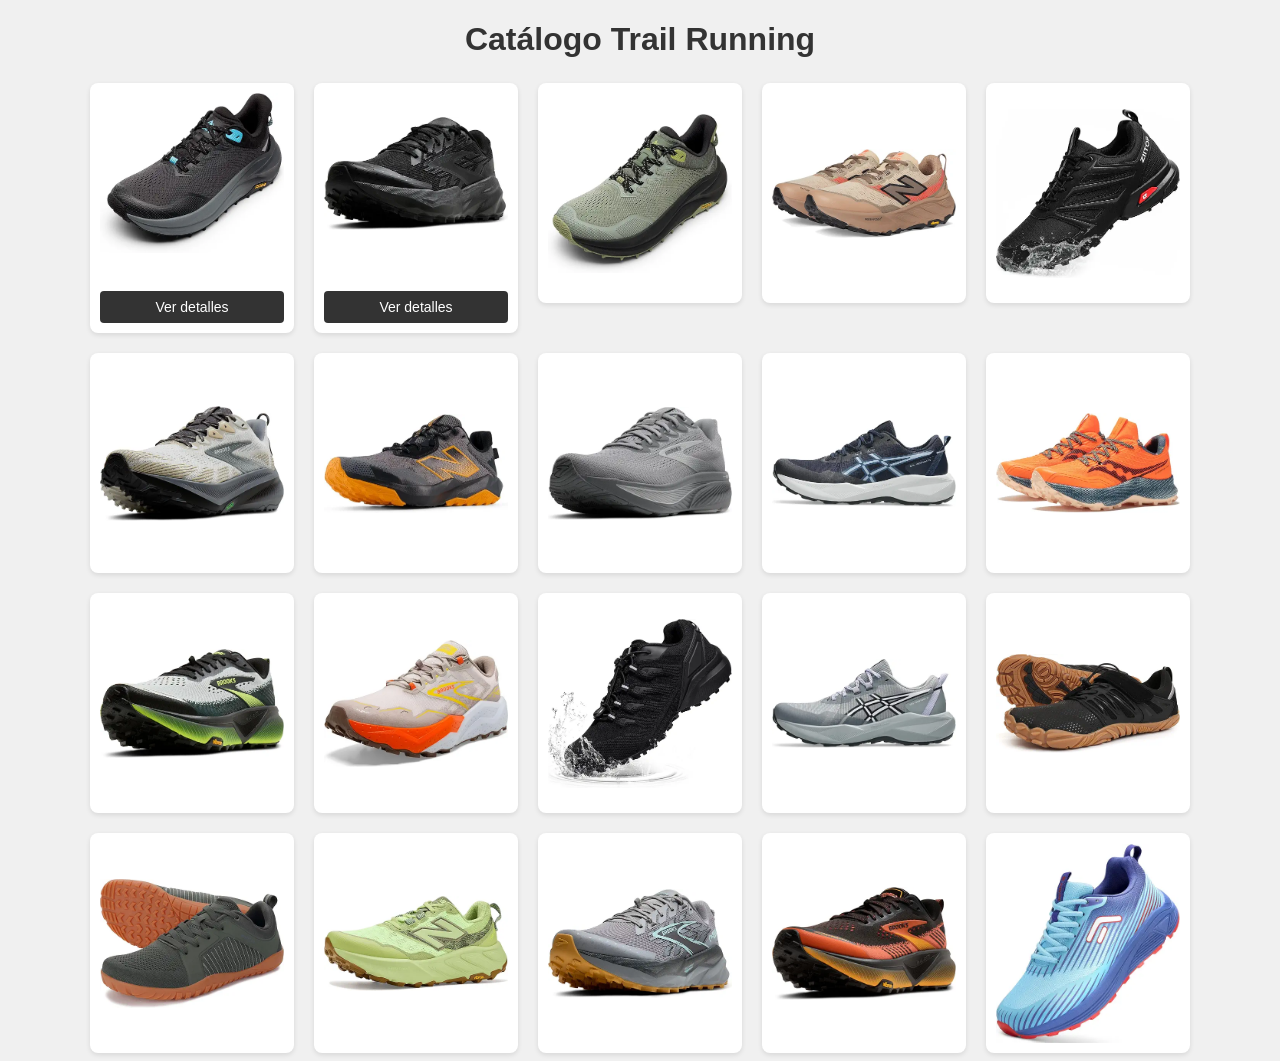
<file: index.html>
<!DOCTYPE html>
<html lang="es">
<head>
  <meta charset="UTF-8">
  <title>Catálogo de Imágenes</title>
  <style>
    body { 
      font-family: Arial, sans-serif; 
      background: #f0f0f0; 
      text-align: center; 
    }
    h1 { 
      color: #333; 
      margin-bottom: 25px; 
    }

    .zapatillas { 
      display: grid; 
      grid-template-columns: repeat(auto-fill, minmax(200px, 1fr)); 
      gap: 20px; 
      max-width: 1100px; 
      margin: 0 auto; 
    }

    .zapatillas > a {
      display: flex;
      align-items: center;
      justify-content: center;
      background: white;
      padding: 10px;
      border-radius: 8px;
      box-shadow: 0 2px 5px rgba(0,0,0,0.1);
      height: 200px;
      overflow: hidden;
    }

    .zapatillas > a img {
      max-width: 100%;
      max-height: 100%;
      object-fit: contain;
    }

    .tarjeta-con-boton {
      display: flex;
      flex-direction: column;
      background: white;
      padding: 10px;
      border-radius: 8px;
      box-shadow: 0 2px 5px rgba(0,0,0,0.1);
      height: 230px; 
      overflow: hidden;
    }
    
    .tarjeta-con-boton .enlace-img {
      display: flex;
      align-items: center;
      justify-content: center;
      height: 160px;
    }
    .tarjeta-con-boton .enlace-img img {
      max-width: 100%;
      max-height: 100%;
      object-fit: contain;
    }

    .btn-ventana {
      display: block;
      background-color: #333;
      color: white;
      text-decoration: none;
      padding: 8px 0;
      text-align: center;
      border-radius: 4px;
      font-size: 14px;
      margin-top: auto; 
      transition: background 0.2s;
    }
    .btn-ventana:hover {
      background-color: #555;  mouse */
    }
  </style>
</head>
<body>

  <h1>Catálogo Trail Running</h1>

  <div class="zapatillas">
    
    <div class="tarjeta-con-boton">
      <a href="#" class="enlace-img"><img src="catalogo/zapato1.jpg" alt="Trail 1"></a>
      <a href="compra1.html" target="_blank" class="btn-ventana">Ver detalles</a>
    </div>

    <div class="tarjeta-con-boton">
      <a href="#" class="enlace-img"><img src="catalogo/zapato2.jpg" alt="Trail 2"></a>
      <a href="compra2.html" target="_blank" class="btn-ventana">Ver detalles</a>
    </div>

    <a href="#"><img src="catalogo/zapato3.jpg" alt="Trail 3"></a>
    <a href="#"><img src="catalogo/zapato4.jpg" alt="Trail 4"></a>
    <a href="#"><img src="catalogo/zapato5.jpg" alt="Trail 5"></a>
    <a href="#"><img src="catalogo/zapato6.jpg" alt="Trail 6"></a>
    <a href="#"><img src="catalogo/zapato7.jpg" alt="Trail 7"></a>
    <a href="#"><img src="catalogo/zapato8.jpg" alt="Trail 8"></a>
    <a href="#"><img src="catalogo/zapato9.jpg" alt="Trail 9"></a>
    <a href="#"><img src="catalogo/zapato10.jpg" alt="Trail 10"></a>
    <a href="#"><img src="catalogo/zapato11.jpg" alt="Trail 11"></a>
    <a href="#"><img src="catalogo/zapato12.jpg" alt="Trail 12"></a>
    <a href="#"><img src="catalogo/zapato13.jpg" alt="Trail 13"></a>
    <a href="#"><img src="catalogo/zapato14.jpg" alt="Trail 14"></a>
    <a href="#"><img src="catalogo/zapato15.jpg" alt="Trail 15"></a>
    <a href="#"><img src="catalogo/zapato16.jpg" alt="Trail 16"></a>
    <a href="#"><img src="catalogo/zapato17.jpg" alt="Trail 17"></a>
    <a href="#"><img src="catalogo/zapato18.jpg" alt="Trail 18"></a>
    <a href="#"><img src="catalogo/zapato19.jpg" alt="Trail 19"></a>
    <a href="#"><img src="catalogo/zapato20.jpg" alt="Trail 20"></a>

  </div>

</body>
</html>
</file>
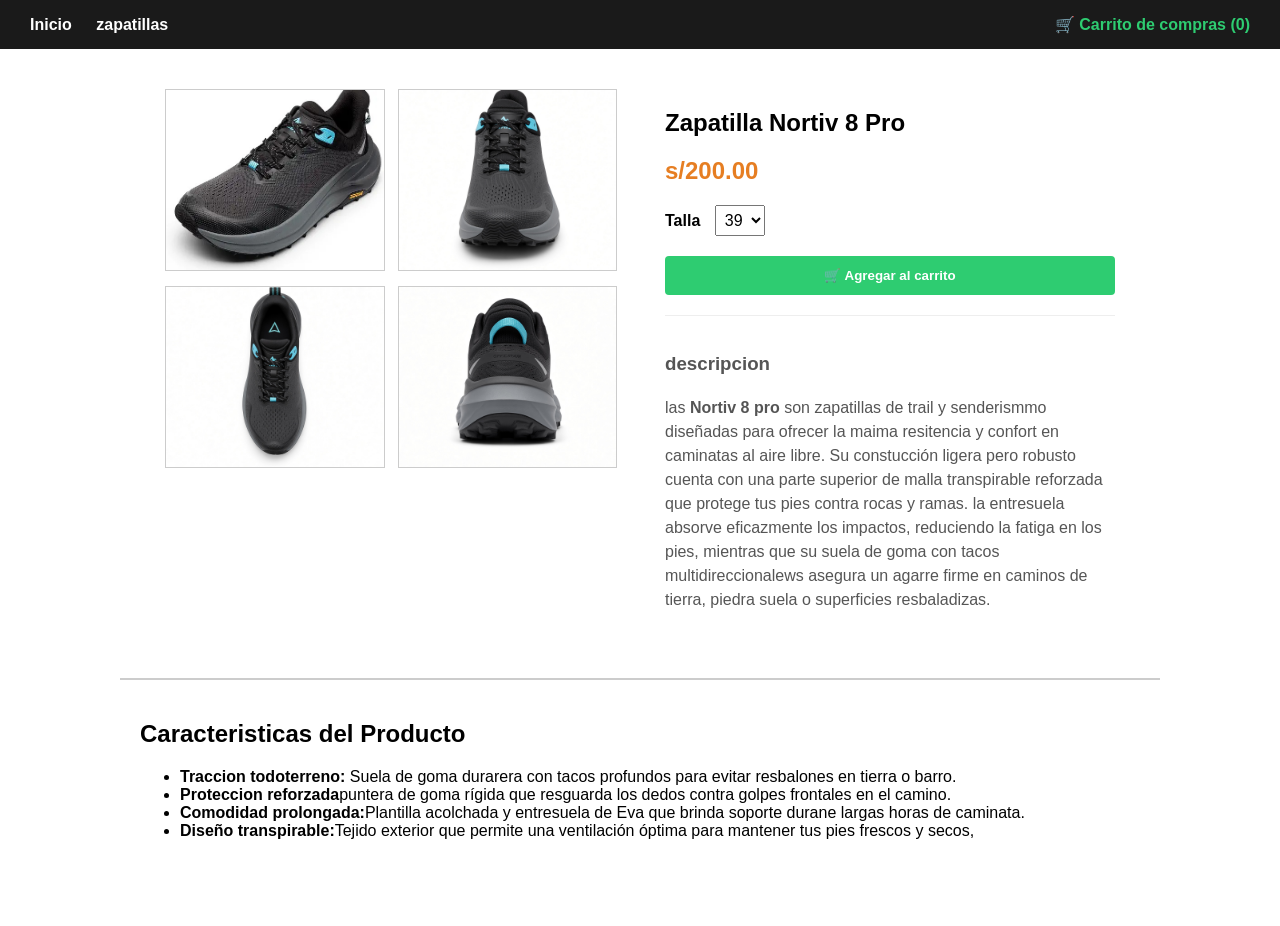
<file: compra1.html>
<!DOCTYPE html>
<html lang="es">
<head>
	<meta charset="utf-8">
	<title>Detalle - Zapatilla Nortiv 8 pro</title>
	<link rel="stylesheet" href="estilos.css">
</head>
<body>

	<nav class="menu-superior">
		<div class="opciones-menu">
			<a href="#">Inicio</a>
			<a href="#">zapatillas</a>
		</div>
		<a href="#" class="carrito-menu">🛒 Carrito de compras (0)</a>
	</nav>

	<main class="detalles-producto-contenedor">
		<section class="seccion-imagenes">
			<img src="imagenesz/zapa1.jpg" alt="vista 1" class="foto-calzado">
			<img src="imagenesz/zapa2.jpg" alt="vista 2" class="foto-calzado">
			<img src="imagenesz/zapa3.jpg" alt="vista 3" class="foto-calzado">
			<img src="imagenesz/zapa4.jpg" alt="vista 4" class="foto-calzado">
		</section>

		<section class="seccion-datos">
		<h1>Zapatilla Nortiv 8 Pro</h1>
		<p class="precio">s/200.00</p>

		<div class="seccion-tallas">
			<strong>Talla</strong>
			<select class="select-talla">
				<option>39</option>
				<option>40</option>
				<option>41</option>
			</select>
		</div>

		<div class="botones-accion">
			<button class="btn-carrito">🛒 Agregar al carrito</button>
		</div>

		<div class="descripcion">
			<h3>descripcion</h3>
			<p>las<strong> Nortiv 8 pro </strong>son zapatillas de trail y senderismmo diseñadas para ofrecer la maima resitencia y confort en caminatas al aire libre. Su constucción ligera pero robusto cuenta con una parte superior de malla transpirable reforzada que protege tus pies contra rocas y ramas. la entresuela absorve eficazmente los impactos, reduciendo la fatiga en los pies, mientras que su suela de goma con tacos multidireccionalews asegura un agarre firme en caminos de tierra, piedra suela o superficies resbaladizas.</p>
			</div>
			</section>
			</main>

			<section class="seccion-caracteristicas">
			<h2>Caracteristicas del Producto</h2>
			<ul>
				<li><strong>Traccion todoterreno:</strong> Suela de goma durarera con tacos profundos para evitar resbalones en tierra o barro.</li>
				<li><strong>Proteccion reforzada</strong>puntera de goma rígida que resguarda los dedos contra golpes frontales en el camino.</li>
				<li><strong>Comodidad prolongada:</strong>Plantilla acolchada y entresuela de Eva que brinda soporte durane largas horas de caminata.</li>
				<li><strong>Diseño transpirable:</strong>Tejido exterior que permite una ventilación óptima para mantener tus pies frescos y secos,</li>
			</ul>
		</section>

	</body>
	</html>
</file>
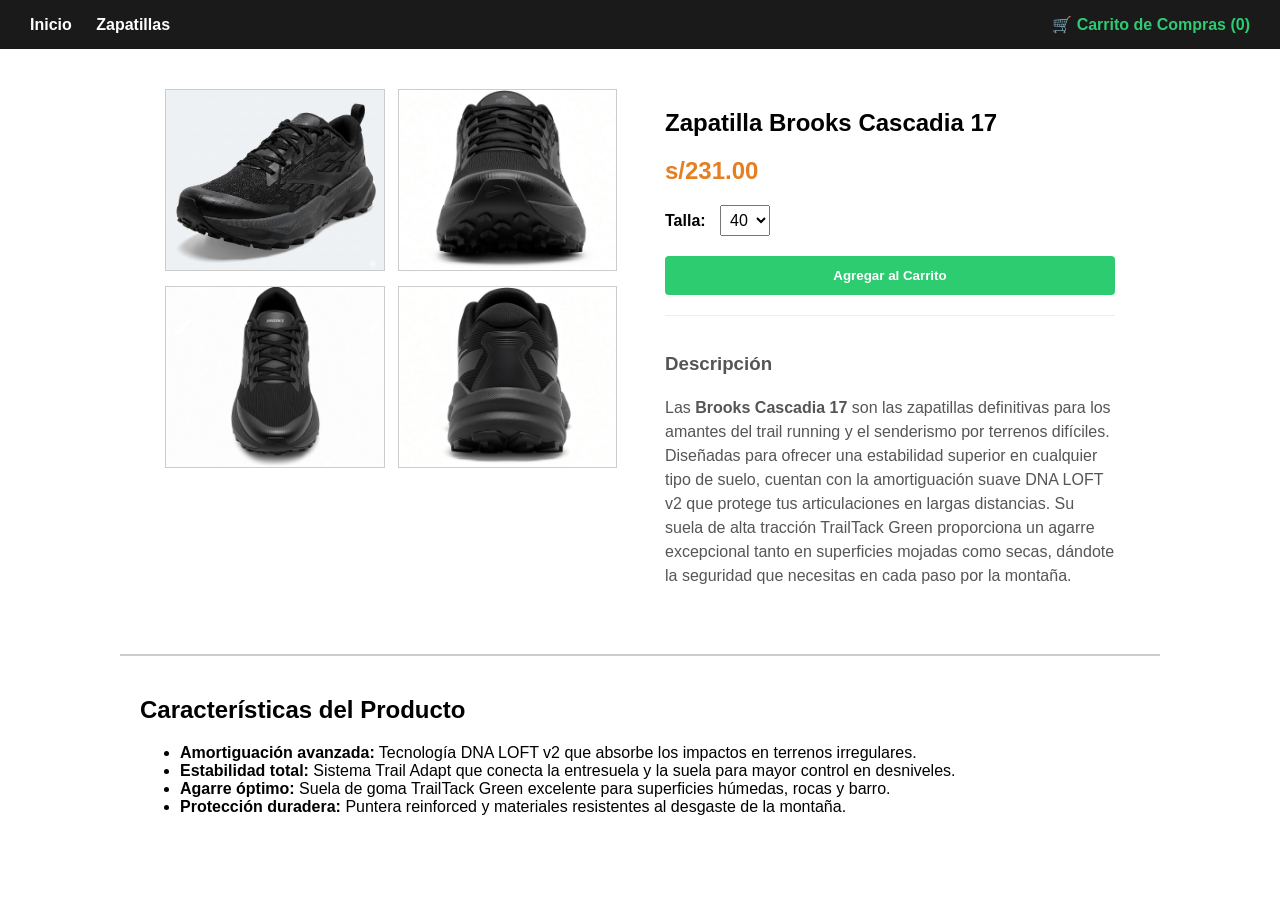
<file: compra2.html>
<!DOCTYPE html>
<html lang="es">
<head>
  <meta charset="UTF-8">
  <title>Detalle - Zapatilla Brooks Cascadia 17</title>
  <link rel="stylesheet" href="estilos.css">
</head>
<body>

  <nav class="menu-superior">
    <div class="opciones-menu">
      <a href="#">Inicio</a>
      <a href="#">Zapatillas</a>
    </div>
    <a href="#" class="carrito-menu">🛒 Carrito de Compras (0)</a>
  </nav>

  <main class="detalles-producto-contenedor">
    <section class="seccion-imagenes">
      <img src="imagenesz/calzado1.jpg" alt="Vista 1" class="foto-calzado">
      <img src="imagenesz/calzado2.jpg" alt="Vista 2" class="foto-calzado">
      <img src="imagenesz/calzado3.jpg" alt="Vista 3" class="foto-calzado">
      <img src="imagenesz/calzado4.jpg" alt="Vista 4" class="foto-calzado">
    </section>

    <section class="seccion-datos">
      <h1>Zapatilla Brooks Cascadia 17</h1>
      <p class="precio">s/231.00</p>
      
      <div class="seccion-tallas">
        <strong>Talla:</strong>
        <select class="select-talla">
          <option>40</option>
          <option>41</option>
          <option>42</option>
        </select>
      </div>

      <div class="botones-accion">
        <button class="btn-carrito">Agregar al Carrito</button>
      </div>

      <div class="descripcion">
        <h3>Descripción</h3>
        <p>Las <strong>Brooks Cascadia 17</strong> son las zapatillas definitivas para los amantes del trail running y el senderismo por terrenos difíciles. Diseñadas para ofrecer una estabilidad superior en cualquier tipo de suelo, cuentan con la amortiguación suave DNA LOFT v2 que protege tus articulaciones en largas distancias. Su suela de alta tracción TrailTack Green proporciona un agarre excepcional tanto en superficies mojadas como secas, dándote la seguridad que necesitas en cada paso por la montaña.</p>
      </div>
    </section>
  </main>

  <section class="seccion-caracteristicas">
    <h2>Características del Producto</h2>
    <ul>
      <li><strong>Amortiguación avanzada:</strong> Tecnología DNA LOFT v2 que absorbe los impactos en terrenos irregulares.</li>
      <li><strong>Estabilidad total:</strong> Sistema Trail Adapt que conecta la entresuela y la suela para mayor control en desniveles.</li>
      <li><strong>Agarre óptimo:</strong> Suela de goma TrailTack Green excelente para superficies húmedas, rocas y barro.</li>
      <li><strong>Protección duradera:</strong> Puntera reinforced y materiales resistentes al desgaste de la montaña.</li>
    </ul>
  </section>

</body>
</html>
</file>
<file: estilos.css>
body { font-family: Arial, sans-serif; margin: 0; padding: 0; background-color: #ffffff; }

.menu-superior { background-color: #1a1a1a; padding: 15px 30px; display: flex; justify-content: space-between; align-items: center; }

.opciones-menu a { color: white; text-decoration: none; margin-right: 20px; font-weight: bold; }

.carrito-menu { color: #2ecc71; font-weight: bold; text-decoration: none; }

.detalles-producto-contenedor { display: flex; justify-content: center; gap: 50px; max-width: 1000px; margin: 40px auto; padding: 0 20px; align-items: flex-start; }

.seccion-imagenes { width: 45%; display: grid; grid-template-columns: repeat(2, 1fr); gap: 15px; }

.foto-calzado { width: 100%; height: 180px; object-fit: cover; border: 1px solid #ccc; }

.seccion-datos { width: 45%; text-align: left; }

.precio { font-size: 1.5rem; color: #e67e22; font-weight: bold; margin: 15px 0; }

.seccion-tallas { margin: 20px 0; }

.select-talla { padding: 5px; font-size: 1rem; margin-left: 10px; }

.botones-accion { display: flex; gap: 15px; margin: 20px 0; }

.btn-carrito { background-color: #2ecc71; color: white; padding: 12px 20px; border: none; cursor: pointer; font-weight: bold; flex-grow: 1; border-radius: 4px; }

.btn-carrito:hover { background-color: #27ae60; }

.descripcion { color: #555; line-height: 1.5; margin-top: 20px; border-top: 1px solid #eee; padding-top: 15px; }

.seccion-caracteristicas { max-width: 1000px; margin: 50px auto; padding: 20px; border-top: 2px solid #ccc; text-align: left; }
</file>
